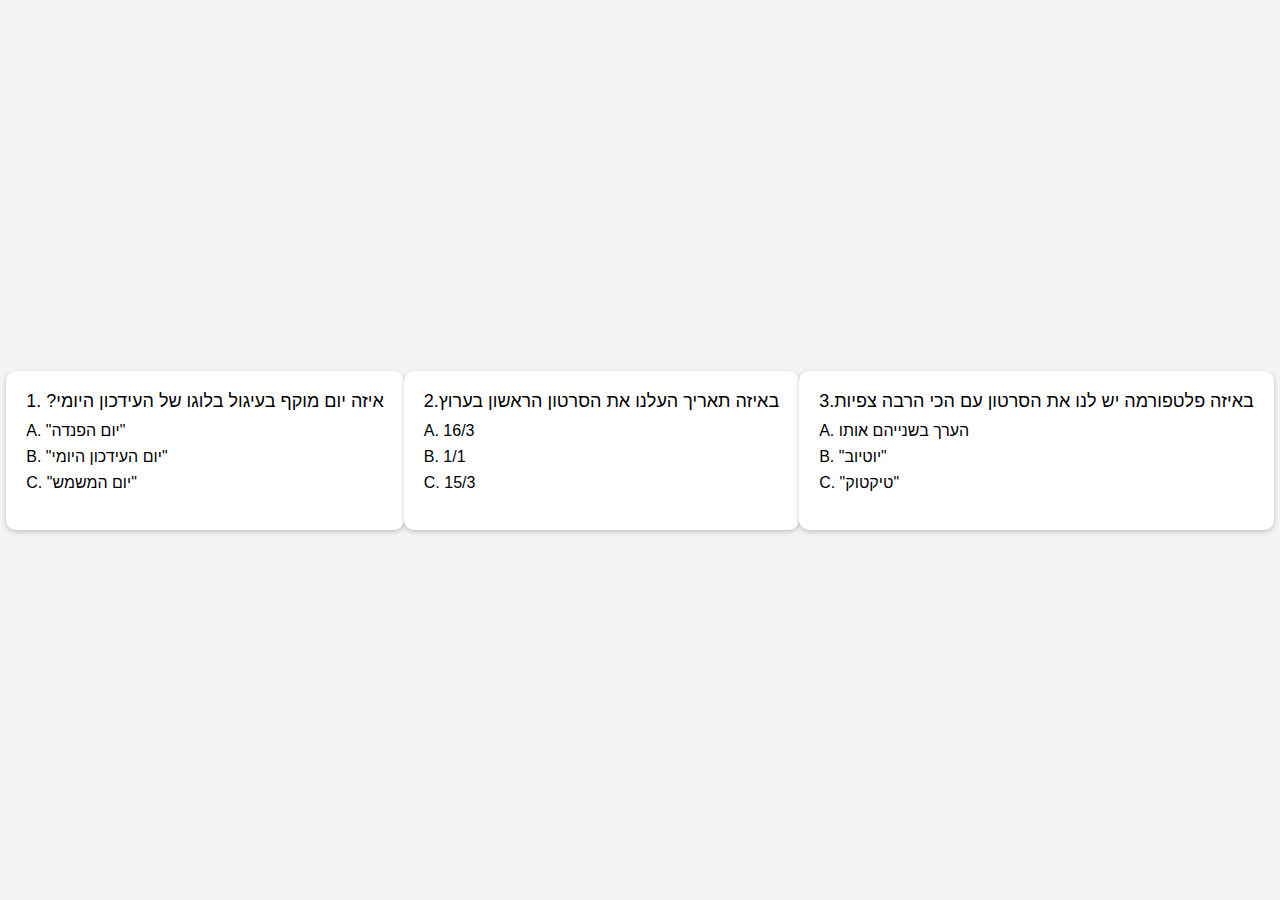
<file: quiz.html>
<!DOCTYPE html>
<html lang="en">
<head>
<meta charset="UTF-8">
<meta name="viewport" content="width=device-width, initial-scale=1.0">
<title>Quiz App</title>
<style>
  body {
    font-family: Arial, sans-serif;
    background-color: #f4f4f4;
    margin: 0;
    padding: 0;
    display: flex;
    justify-content: center;
    align-items: center;
    min-height: 100vh;
  }
  .quiz-container {
    background-color: #fff;
    padding: 20px;
    border-radius: 10px;
    box-shadow: 0px 2px 5px rgba(0, 0, 0, 0.2);
  }
  .question {
    font-size: 18px;
    margin-bottom: 10px;
  }
  .options {
    display: flex;
    flex-direction: column;
  }
  .option {
    margin-bottom: 8px;
    cursor: pointer;
  }
  .feedback {
    font-weight: bold;
    margin-top: 10px;
  }
</style>
</head>
<body>
<div class="quiz-container">
  <div class="question">1. ?איזה יום מוקף בעיגול בלוגו של העידכון היומי</div>
  <div class="options">
    <div class="option" onclick="checkAnswer(this, 'incorrect')">A. "יום הפנדה"</div>
    <div class="option" onclick="checkAnswer(this, 'correct')">B. "יום העידכון היומי"</div>
    <div class="option" onclick="checkAnswer(this, 'incorrect')">C. "יום המשמש"</div>
  </div>
  <div class="feedback"></div>
</div>

<div class="quiz-container">
  <div class="question">2.באיזה תאריך העלנו את הסרטון הראשון בערוץ</div>
  <div class="options">
    <div class="option" onclick="checkAnswer(this, 'correct')">A. 16/3</div>
    <div class="option" onclick="checkAnswer(this, 'incorrect')">B. 1/1</div>
    <div class="option" onclick="checkAnswer(this, 'incorrect')">C. 15/3</div>
  </div>
  <div class="feedback"></div>
</div>

<div class="quiz-container">
  <div class="question">3.באיזה פלטפורמה יש לנו את הסרטון עם הכי הרבה צפיות </div>
  <div class="options">
    <div class="option" onclick="checkAnswer(this, 'incorrect')">A. הערך בשנייהם אותו </div>
    <div class="option" onclick="checkAnswer(this, 'incorrect')">B. "יוטיוב"</div>
    <div class="option" onclick="checkAnswer(this, 'correct')">C. "טיקטוק"</div>
  </div>
  <div class="feedback"></div>
</div>

<div id="result" style="text-align: center; margin-top: 20px;"></div>

<script>
  let score = 0;

  function checkAnswer(option, correctness) {
    const feedbackDiv = option.parentElement.querySelector('.feedback');
    
    if (correctness === 'correct') {
      option.style.backgroundColor = '#a0e897';
      score++;
      feedbackDiv.textContent = 'Correct!';
    } else {
      option.style.backgroundColor = '#ff847c';
      feedbackDiv.textContent = 'Incorrect.';
    }
    
    // Disable clicking on options after answering
    const options = option.parentElement.getElementsByClassName('option');
    for (const opt of options) {
      opt.style.pointerEvents = 'none';
    }

    showResult();
  }

  function showResult() {
    const resultDiv = document.getElementById('result');
    resultDiv.textContent = `Your score: ${score} out of 3`;
  }
</script>
</body>
</file>
